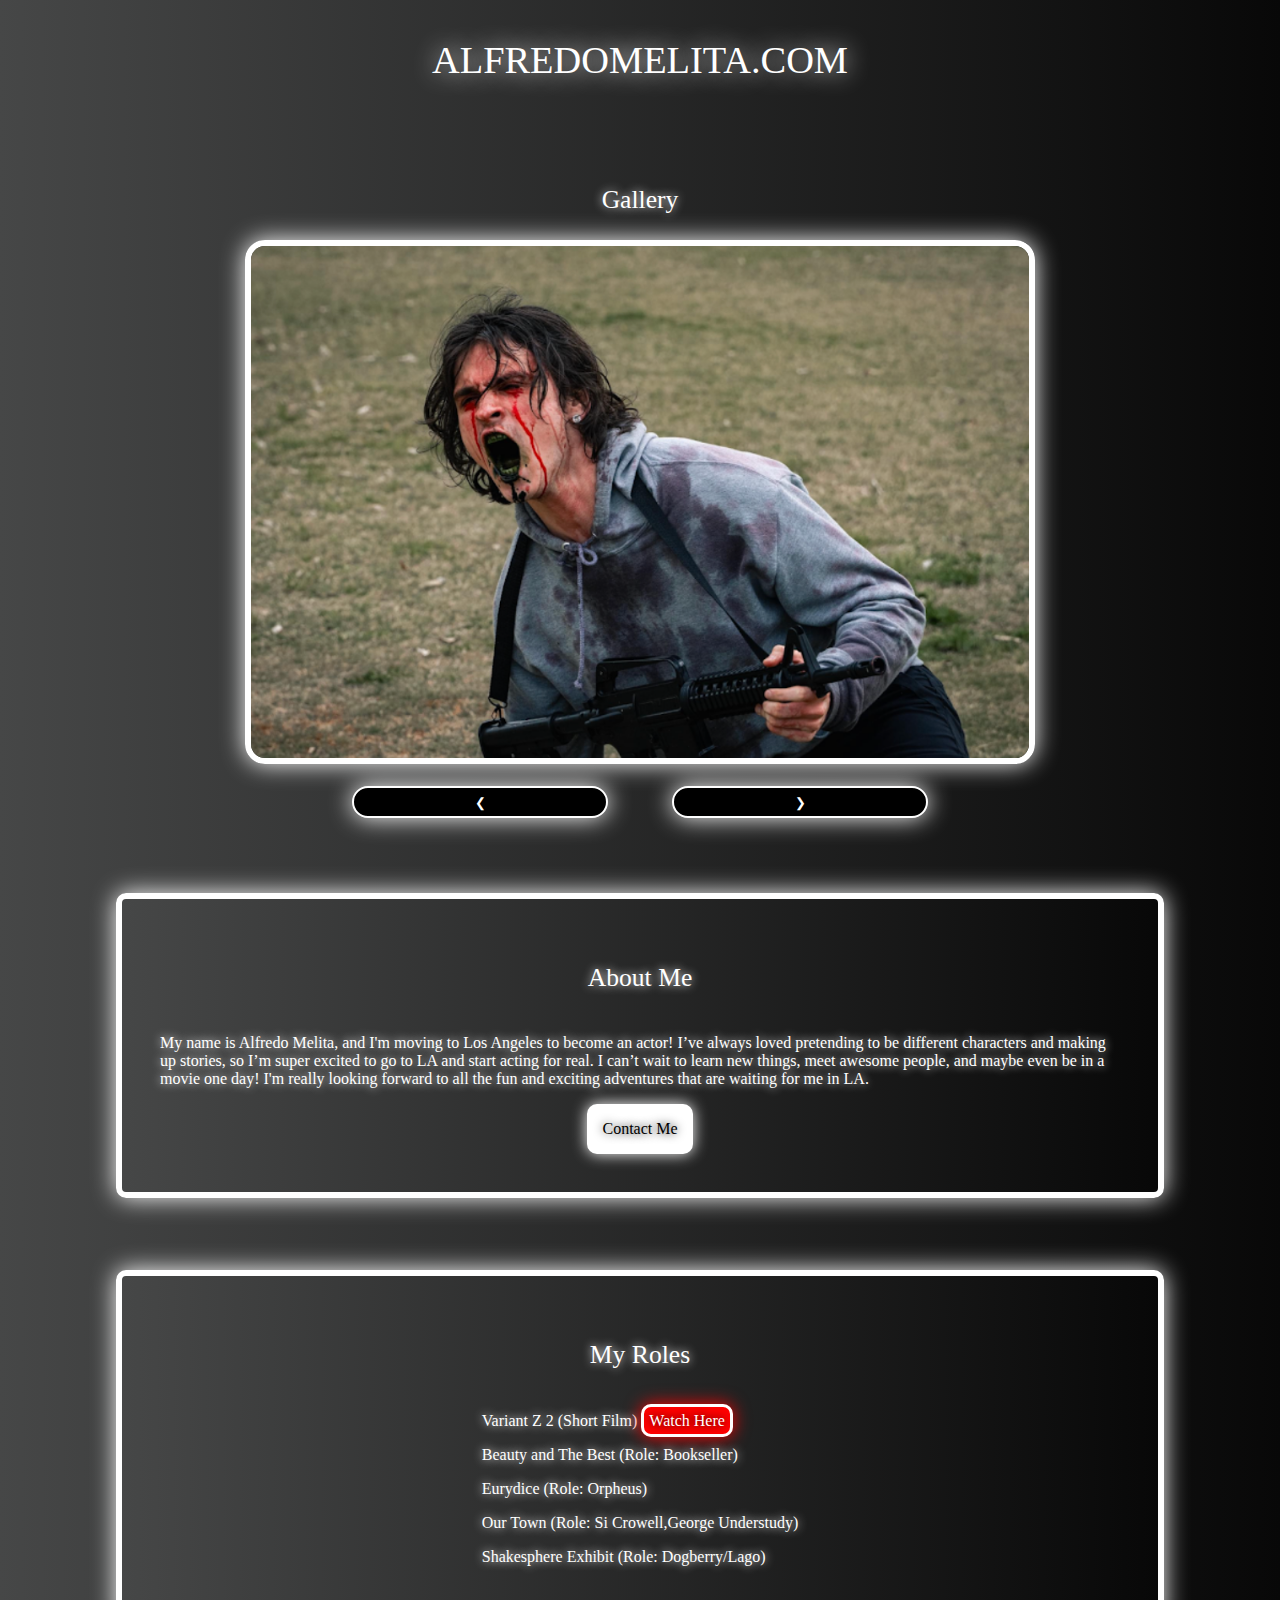
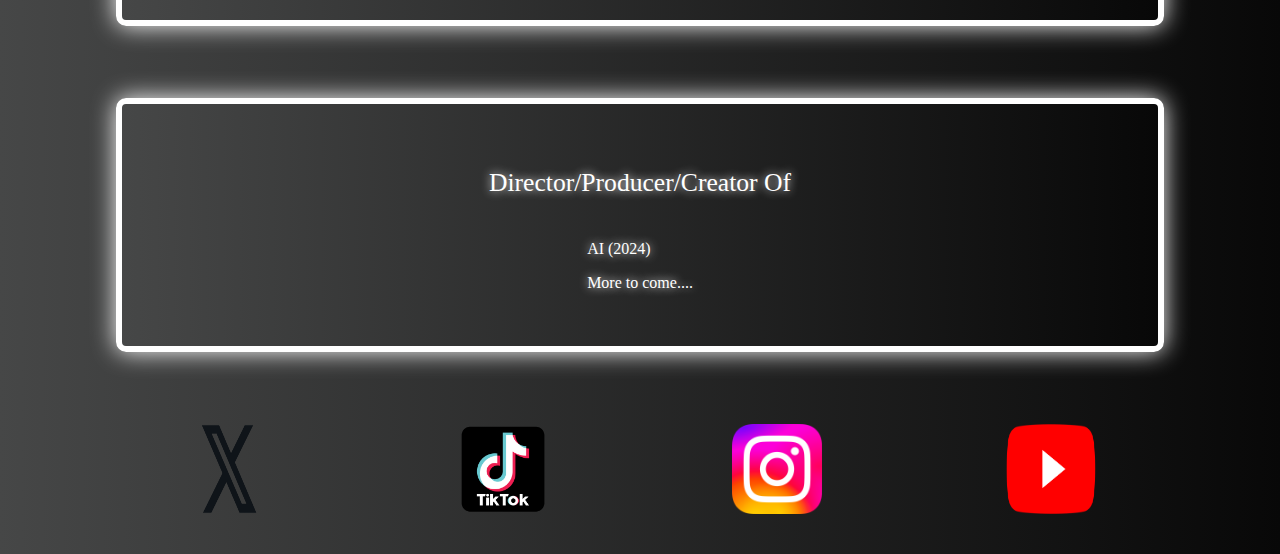
<file: index.html>
<!DOCTYPE html>
<html lang="en">
<head>
    <meta charset="UTF-8">
    <meta name="viewport" content="width=device-width, initial-scale=1.0">
    <title>Document</title>
    <link rel="stylesheet" href="styles.css">
</head>
<body>
    <p class="title" id="web">ALFREDOMELITA.COM</p>
    
    <div class="about">
        <div class="bio" id="slideshow">
            <p class="title">Gallery</p>
            <div class="slides">
                <img src="alfiepics/alfie1.png" alt="Image1" id="alf">
            </div>
            <br>
            <div class="buttons">
                <button onclick="back()">&#10094</button>
            <button onclick="next()">&#10095</button>
            </div>
            
            </div>
            
            <br>
            <br>
     <div class="bio">
     <p class="title">About Me</p>
     <p class="body">My name is Alfredo Melita, and I'm moving to Los Angeles to become an actor! I’ve always loved pretending to be different characters and making up stories, so I’m super excited to go to LA and start acting for real. I can’t wait to learn new things, meet awesome people, and maybe even be in a movie one day! I'm really looking forward to all the fun and exciting adventures that are waiting for me in LA.</p>
     <a href="contact.html">Contact Me</a>
     </div>

     <br>
        <br>
        <br>
        <br>

     <div class="bio">
        
        <p class="title">My Roles</p>
        <div class="roles">
        <p>Variant Z 2 (Short Film)   <a href="https://www.youtube.com/watch?v=b9w2BqaqLDQ&t=1172s"> Watch Here</a></p>
        <p>Beauty and The Best (Role: Bookseller)</p>
        <p>Eurydice (Role: Orpheus)</p>
        <p>Our Town (Role: Si Crowell,George Understudy)</p>
        <p>Shakesphere Exhibit (Role: Dogberry/Lago)</p>
    </div>
        </div>

        <br>
        <br>
        <br>
        <br>

        <div class="bio">
        
            <p class="title">Director/Producer/Creator Of</p>
            <div class="roles">
            <p>AI (2024)</p>
            <p>More to come....</p>
        </div>
            </div>
        <br>
        <br>
        <br>
        <br>
       
        
                
                <div class="socials"> 
                  <a href="https://x.com"><img src="img/xx.png" alt=""></a>
                  <a href="https://www.tiktok.com/@alfredomelitaloveaccount?lang=en"><img src="img/tiktok.png" alt=""></a>
                  <a href="https://www.instagram.com/alfredo.melita/"><img src="img/instagram.png" alt=""></a>
                  <a href="https://www.youtube.com/watch?v=b9w2BqaqLDQ&t=1172s"><img src="img/yt.png" alt=""></a>
                  
                  
                
                </div>
                <br>
                <br>
               
            
                </div>
     
       
    </div>
    
    <script src="main.js"></script>
   
</body>
</html>
</file>
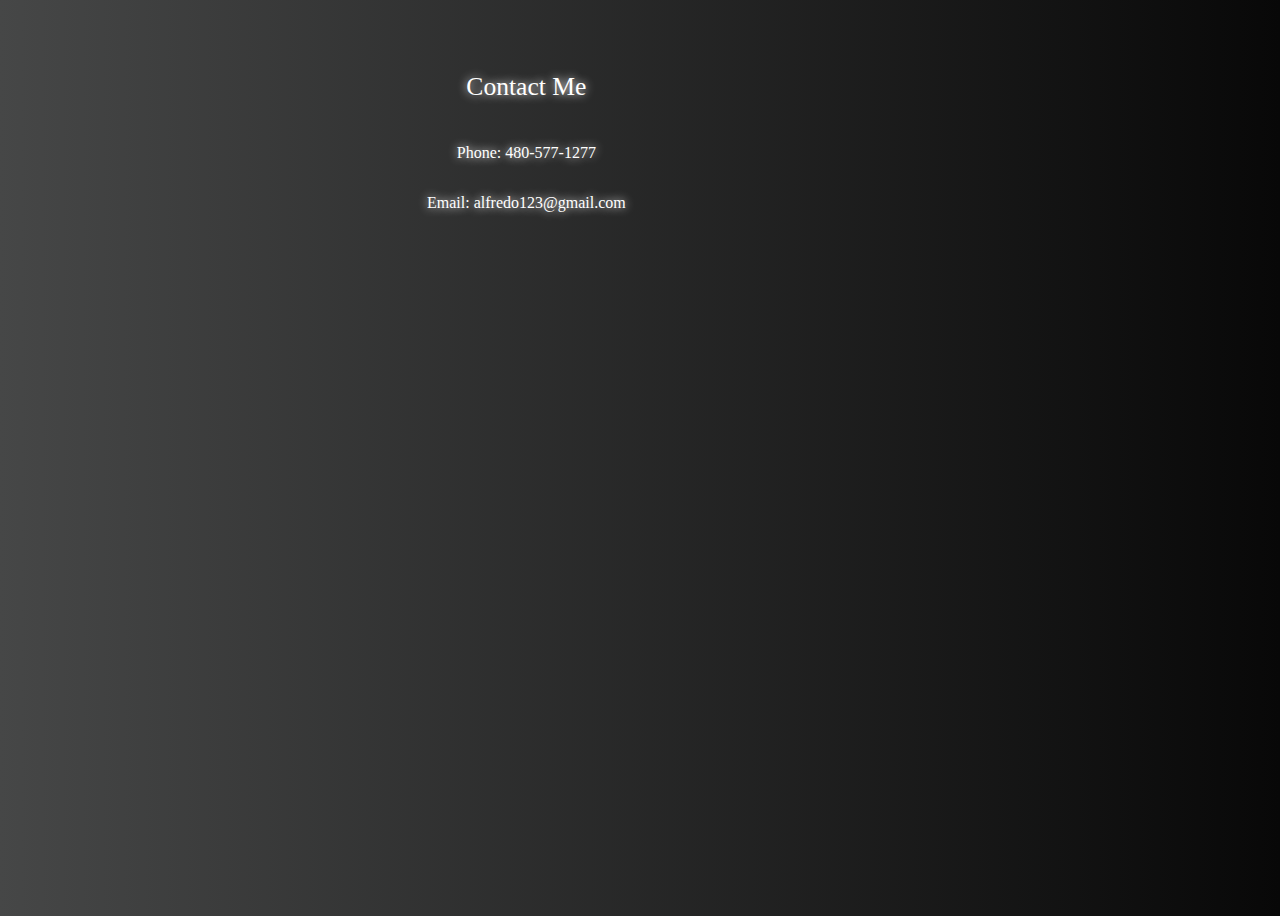
<file: contact.html>
<!DOCTYPE html>
<html lang="en">
<head>
    <meta charset="UTF-8">
    <meta name="viewport" content="width=device-width, initial-scale=1.0">
    <title>Document</title>
    <link rel="stylesheet" href="styles.css">
</head>
<body>
    <div class="bio" id="slideshow">
        <p class="title">Contact Me</p>
        <p id="contact">Phone: 480-577-1277</p>
        <p id="contact1">Email: alfredo123@gmail.com</p>
        
        </div>

    
</body>
</html>
</file>
<file: styles.css>
body{
    height: 100vh;
    background: linear-gradient(to left, #080808, #464747);

}
#web{
    text-align: center;
    text-shadow: 0px 0px 25px rgb(255, 255, 255);
    font-size: clamp(1rem,3vw,3rem);
}

.about{
    display: flex;
    flex-direction: column;
    align-items: center;

}
.bio{
    
    display: flex;
    flex-direction: column;
    align-items: center;
    width: 75vw;
    padding: 3vw;
    border: .5vw solid rgb(255, 255, 255);
    border-radius: 10px;
    text-shadow: 0px 0px 10px rgb(255, 255, 255);
    box-shadow: 0 0 25px white;
    background: linear-gradient(to left, #080808, #464747);

}

.bio a{
    text-decoration: none;
    color: black;
    padding: 1vw;
    border:.25vw,solid,white;
    background-color: white;
    border-radius: 10px;
    text-shadow: 0px 0px 10px black;
    box-shadow: 0 0 15px white;
    font-size: clamp(8px,1.5vw,1rem);
}


.title{
    color: white;
    font-size: clamp(1rem,2vw,2rem);
}

.body{
    color: white;
    font-size: clamp(8px,1.5vw,1rem);

}

.role{
    display: flex;
    flex-direction: column;
}
.roles p{
    font-size: clamp(8px,1.5vw,1rem);
    color: white;
}
.roles a{
    background: red;
    color: white;
    font-size: 10px;
    padding:5px;
    box-shadow: 0 0 17px red;
    font-size: clamp(8px,1.5vw,1rem);
    
}

.socials{
    display: flex;
    justify-content: space-evenly;
    width: 100vw;
}

#none{
    border: none;
    box-shadow: none;

    background: none;

}



.socials img{
    width: 7vw;
    height: 7vw;
    filter: none;
}
.socials a{
   background:none;
   box-shadow: none;
   border: none;
}

#slideshow{
    border: none;
    box-shadow: none;
    background: none;
}

.slides img{
   height: 40vw;
   border-radius: 20px;
   border: .5vw solid rgb(255, 255, 255);
  
   box-shadow: 0 0 25px white;
}

.buttons{
    display: flex;
    gap: 5vw;
   
}
.buttons button{
    width: 20vw;
    border: 10px solid white;
    background-color: black;
    border-radius: 25px;
    border: .2vw solid rgb(255, 255, 255);
    box-shadow: 0 0 25px white;
    color: white;
    padding: .5vw;
}

body{
    font-family:Cambria, Cochin, Georgia, Times, 'Times New Roman', serif;
}

#contact{
    color: white;
}

#contact1{
    color: white;
}
</file>
